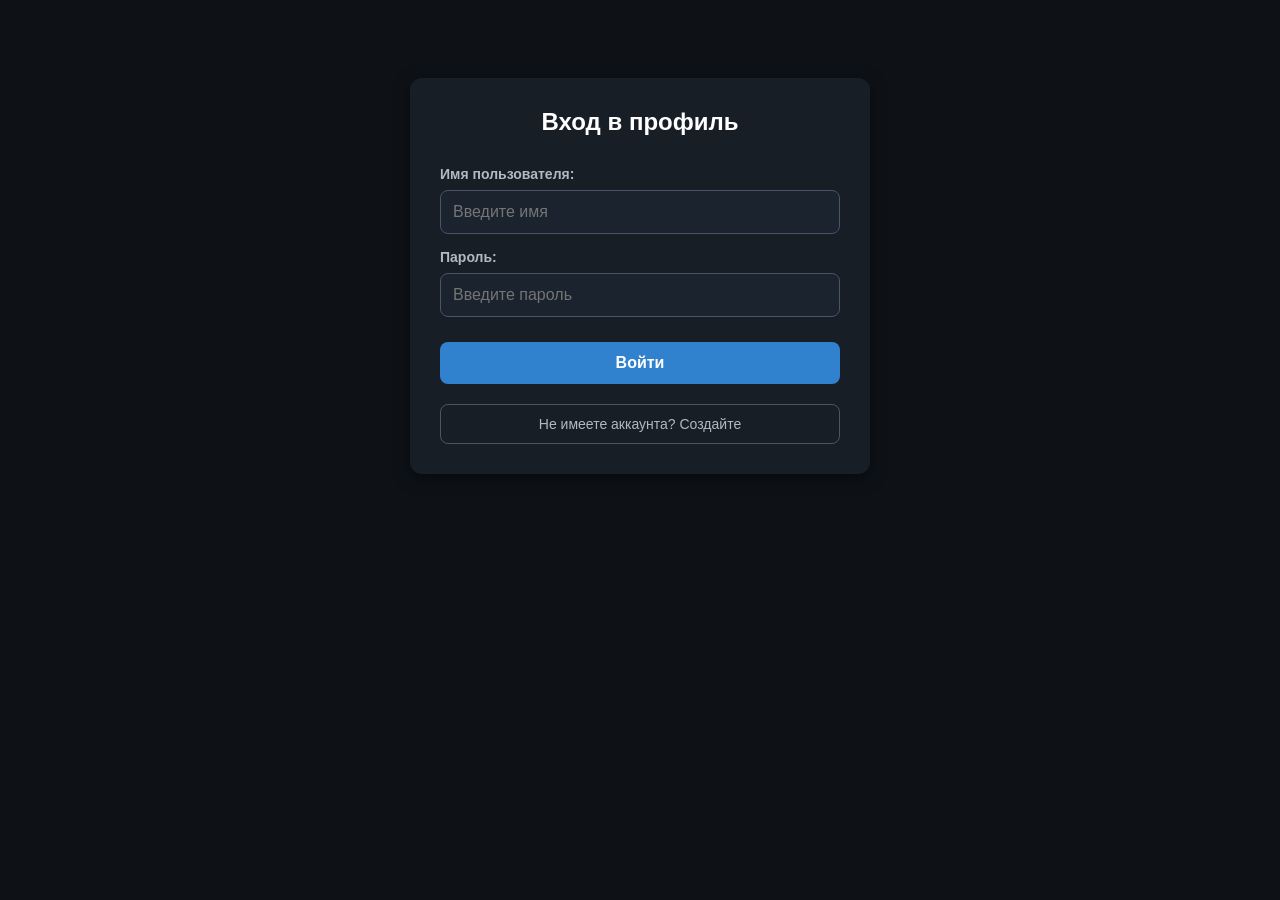
<file: enterinpr.html>
<!DOCTYPE html>
<html lang="en">
<head>
    <meta charset="UTF-8">
    <meta name="viewport" content="width=device-width, initial-scale=1.0">
    <title>Register</title>
    <link rel="stylesheet" href="enterinprofilestyle.css">
</head>
<body>
    <div id="menuenter">
        <h2>Вход в профиль</h2>
        
        <!-- Форма входа -->
        <form action="/login" method="POST" id="loginform">
            <div class="form-group">
                <label for="username">Имя пользователя:</label>
                <input 
                    type="text" 
                    id="username" 
                    name="username" 
                    autocomplete="username" 
                    required 
                    placeholder="Введите имя"
                >
            </div>

            <div class="form-group">
                <label for="password">Пароль:</label>
                <input 
                    type="password" 
                    id="password" 
                    name="password" 
                    autocomplete="current-password" 
                    required 
                    placeholder="Введите пароль"
                >
            </div>

            <button type="submit" id="buttonforlogin">Войти</button>
        </form>

        <button id="buttonforregister" onclick="openCrAcc()"><h3>Не имеете аккаунта? Создайте</h3></button>
    </div>
    <script src="entrinpr.js">

    </script>
</body>
</html>
</file>
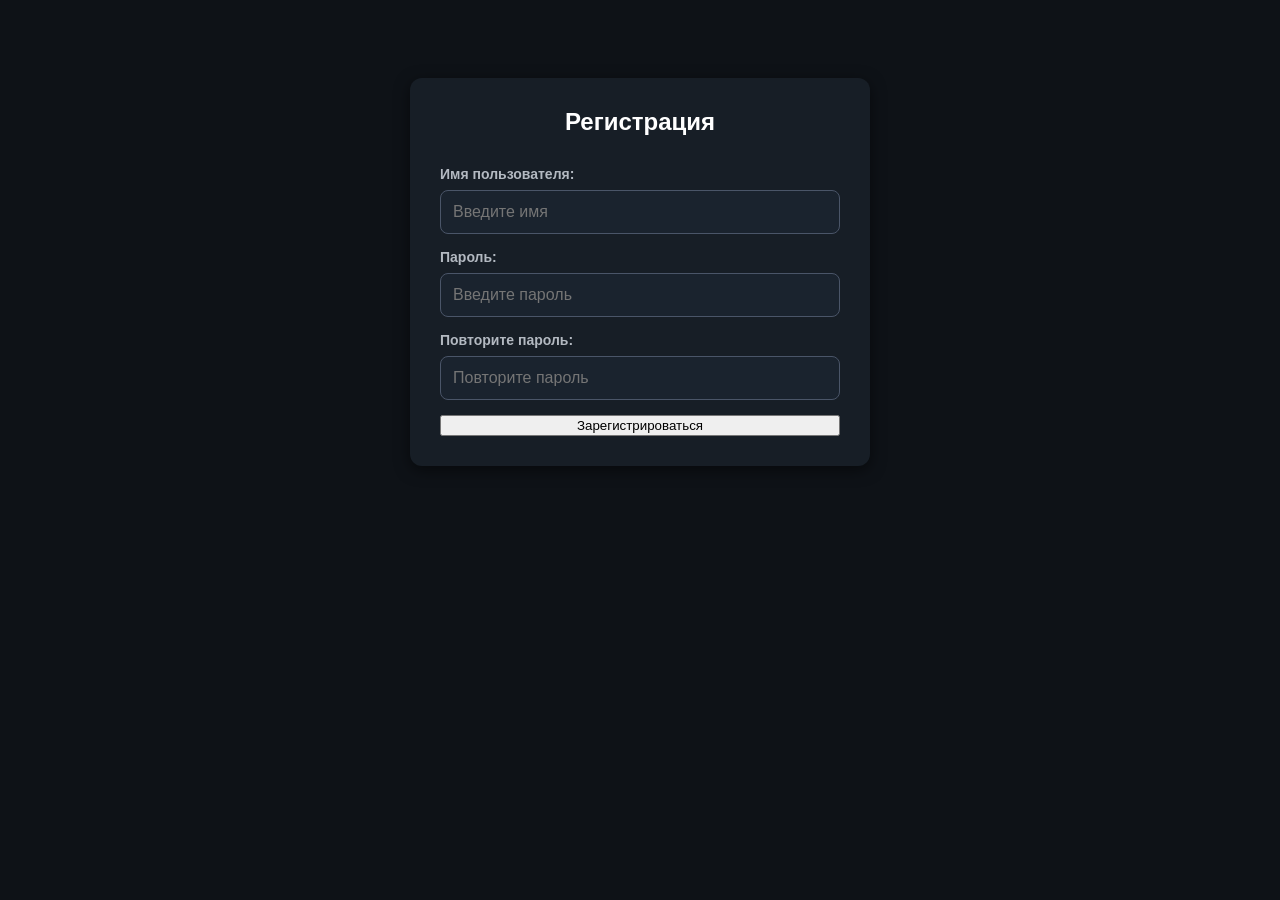
<file: register.html>
<!DOCTYPE html>
<html lang="ru">
<head>
    <meta charset="UTF-8">
    <meta name="viewport" content="width=device-width, initial-scale=1.0">
    <title>Регистрация</title>
    <link rel="stylesheet" href="register.css">
</head>
<body>
    <div id="menuenter">
        <h2>Регистрация</h2>
        
        <!-- Форма регистрации -->
        <form id="loginform">
            <div class="form-group">
                <label for="username">Имя пользователя:</label>
                <input 
                    type="text" 
                    id="username" 
                    name="username" 
                    autocomplete="username" 
                    required 
                    placeholder="Введите имя"
                >
            </div>

            <div class="form-group">
                <label for="password">Пароль:</label>
                <input 
                    type="password" 
                    id="password" 
                    name="password" 
                    autocomplete="new-password" 
                    required 
                    placeholder="Введите пароль"
                >
            </div>

            <div class="form-group">
                <!-- Исправлен for="password1" и добавлен class="label" -->
                <label for="password1" class="label">Повторите пароль:</label>
                <input 
                    type="password" 
                    id="password1" 
                    name="password1" 
                    autocomplete="new-password" 
                    required 
                    placeholder="Повторите пароль"
                >
            </div>

            <button type="submit" id="buttonforlogin">Зарегистрироваться</button>
        </form>
    </div>

    <script src="reg.js"></script>
</body>
</html>
</file>
<file: enterinprofilestyle.css>
body {
    background-color: #0e1217;
    color: #b3b9c1;            /* Комфортный серый цвет для обычного текста */
    font-family: Arial, sans-serif;
    padding: 20px;     
}

#menuenter {
    max-width: 400px;          /* Уменьшил ширину для формы входа, чтобы она не растягивалась во весь экран */
    margin: 50px auto;         /* Центрирование на экране и отступ сверху */
    display: flex;
    flex-direction: column;
    gap: 20px;
    background-color: #171e26; /* Чуть более светлый темный фон для карточки меню */
    padding: 30px;
    border-radius: 12px;       /* Скругление краев карточки */
    box-shadow: 0 4px 15px rgba(0, 0, 0, 0.5); /* Мягкая тень для объема */
}

/* Заголовок формы */
#menuenter h2 {
    color: #ffffff;
    margin: 0 0 10px 0;
    text-align: center;
}

/* Тег формы и группировка полей */
#loginform {
    display: flex;
    flex-direction: column;
    gap: 15px;
}

.form-group {
    display: flex;
    flex-direction: column;
    gap: 8px;
}

.form-group label {
    font-size: 14px;
    font-weight: bold;
}

/* Стилизация полей ввода */
.form-group input {
    background-color: #1a232e; /* Темный фон для инпутов */
    border: 1px solid #4a5568;  /* Граница в цвет вашей кнопки */
    border-radius: 8px;
    color: #ffffff;
    padding: 12px;
    font-size: 16px;
    outline: none;
    transition: border-color 0.2s;
}

/* Эффект при клике на поле ввода */
.form-group input:focus {
    border-color: #718096;     /* Подсветка рамки при фокусе */
}

/* Кнопка "Войти" */
#buttonforlogin {
    background-color: #3182ce; /* Акцентный синий цвет для главной кнопки */
    color: #ffffff;
    border: none;
    border-radius: 8px;
    padding: 12px;
    font-size: 16px;
    font-weight: bold;
    cursor: pointer;
    transition: background-color 0.2s;
    margin-top: 10px;
}

#buttonforlogin:hover {
    background-color: #2b6cb0; /* Эффект при наведении */
}

/* Кнопка "Создать аккаунт" (Второстепенная) */
#buttonforregister {
    background-color: transparent; /* Сделал прозрачной, чтобы не спорила с кнопкой Войти */
    border: 1px solid #4a5568;
    border-radius: 8px;
    color: #b3b9c1;
    cursor: pointer;
    transition: all 0.2s;
}

#buttonforregister h3 {
    margin: 0;
    padding: 10px;
    font-size: 14px;
    font-weight: normal;
}

#buttonforregister:hover {
    background-color: #4a5568;  /* Окрашивается в ваш серый при наведении */
    color: #ffffff;
}
</file>
<file: register.css>
body {
    background-color: #0e1217;
    color: #b3b9c1;            /* Комфортный серый цвет для обычного текста */
    font-family: Arial, sans-serif;
    padding: 20px;     
}

#menuenter {
    max-width: 400px;          /* Уменьшил ширину для формы входа, чтобы она не растягивалась во весь экран */
    margin: 50px auto;         /* Центрирование на экране и отступ сверху */
    display: flex;
    flex-direction: column;
    gap: 20px;
    background-color: #171e26; /* Чуть более светлый темный фон для карточки меню */
    padding: 30px;
    border-radius: 12px;       /* Скругление краев карточки */
    box-shadow: 0 4px 15px rgba(0, 0, 0, 0.5); /* Мягкая тень для объема */
}

/* Заголовок формы */
#menuenter h2 {
    color: #ffffff;
    margin: 0 0 10px 0;
    text-align: center;
}

/* Тег формы и группировка полей */
#loginform {
    display: flex;
    flex-direction: column;
    gap: 15px;
}

.form-group {
    display: flex;
    flex-direction: column;
    gap: 8px;
}
.form-group label {
    font-size: 14px;
    font-weight: bold;
}

/* Стилизация полей ввода */
.form-group input {
    background-color: #1a232e; /* Темный фон для инпутов */
    border: 1px solid #4a5568;  /* Граница в цвет вашей кнопки */
    border-radius: 8px;
    color: #ffffff;
    padding: 12px;
    font-size: 16px;
    outline: none;
    transition: border-color 0.2s;
}

/* Эффект при клике на поле ввода */
.form-group input:focus {
    border-color: #718096;     /* Подсветка рамки при фокусе */
}
</file>
